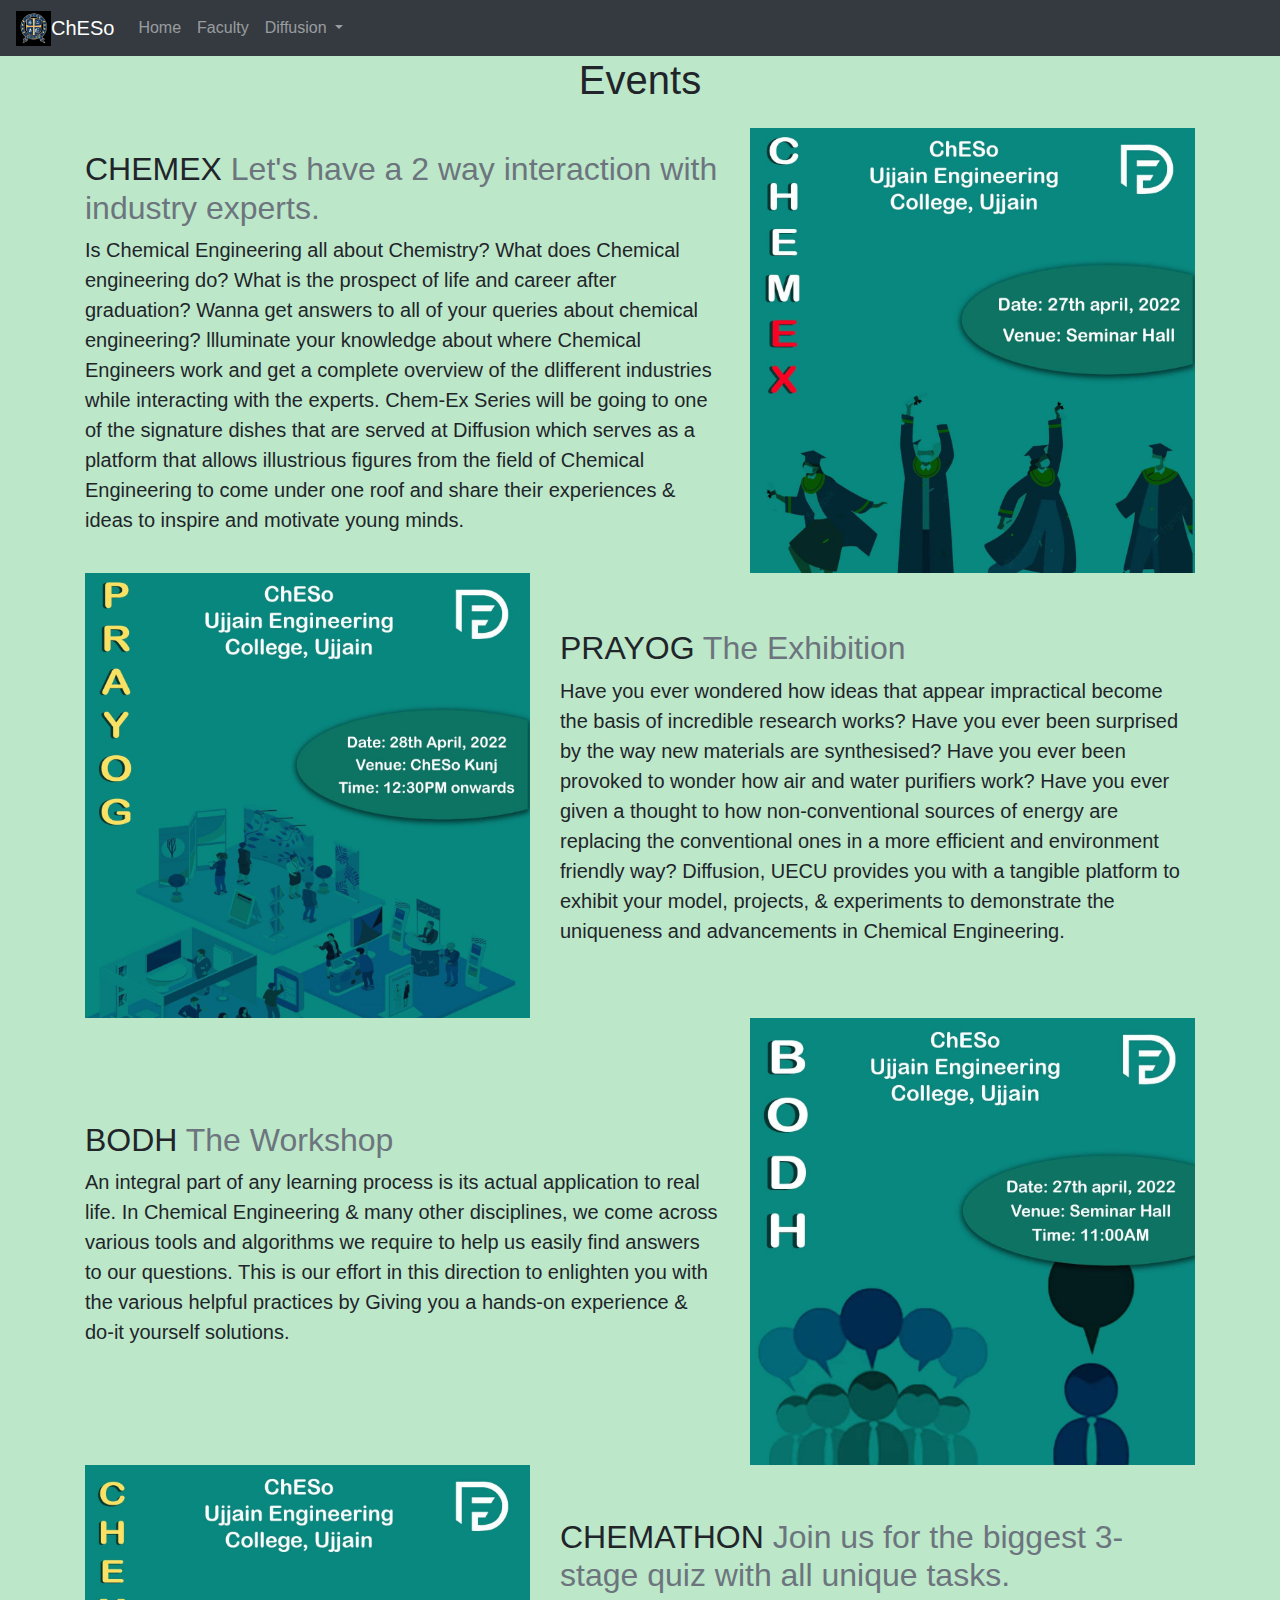
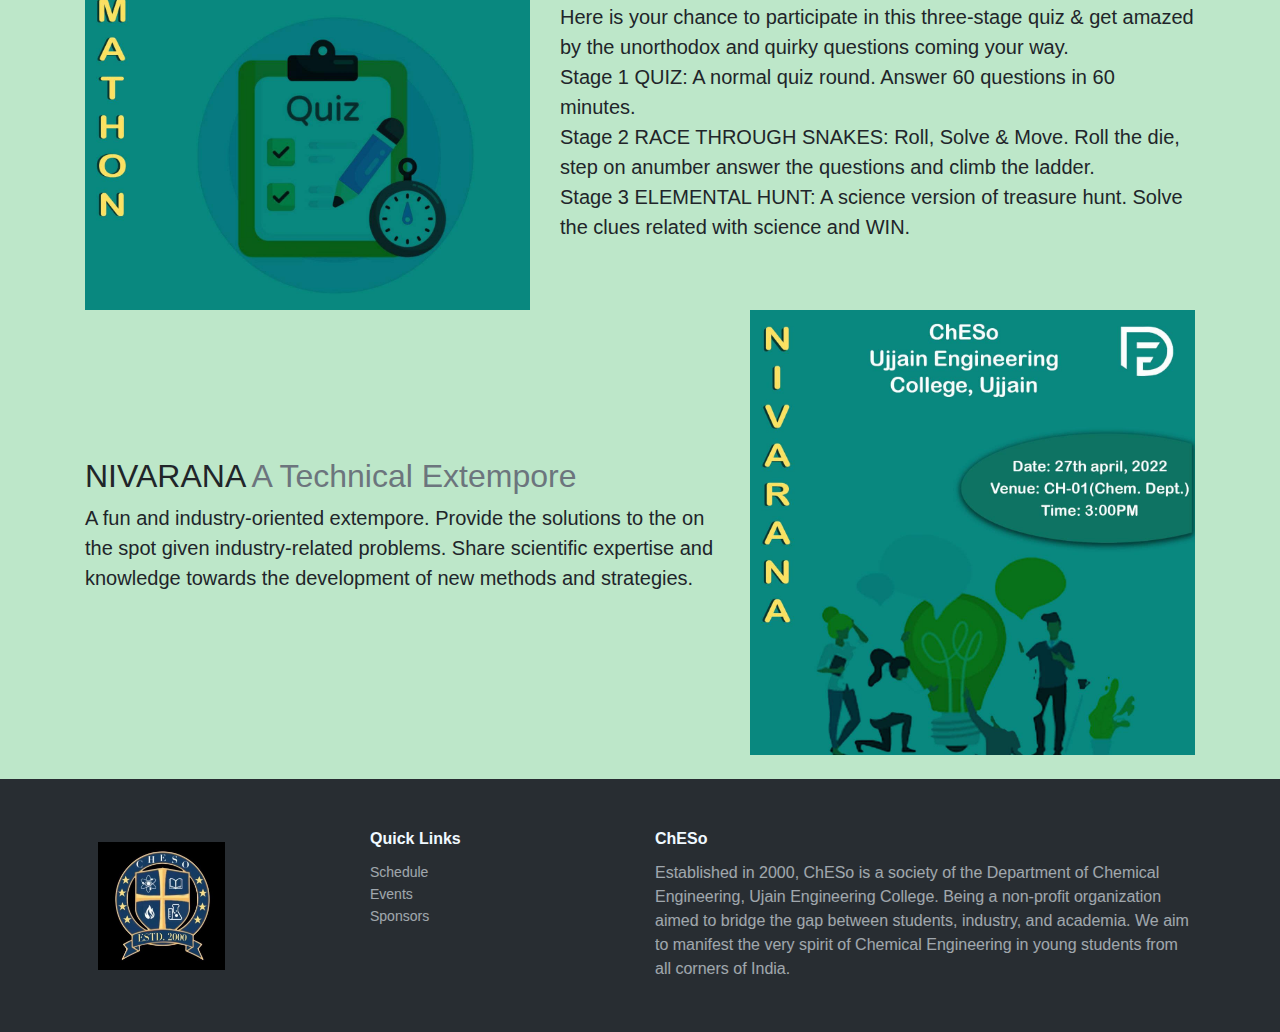
<file: events.html>
<!doctype html>
<html lang="en">

<head>
    <!-- Required meta tags -->
    <meta charset="utf-8">
    <meta name="viewport" content="width=device-width, initial-scale=1, shrink-to-fit=no">
    <meta name="description" content="Welcome to ChESo. Society of Chemical Engineering.">
    <!-- Bootstrap CSS -->
    <link rel="stylesheet" href="https://stackpath.bootstrapcdn.com/bootstrap/4.4.1/css/bootstrap.min.css" integrity="sha384-Vkoo8x4CGsO3+Hhxv8T/Q5PaXtkKtu6ug5TOeNV6gBiFeWPGFN9MuhOf23Q9Ifjh" crossorigin="anonymous">
    <link rel="stylesheet" href="/style.css">
    <title>Society of Chemical Engineering - UECU</title>
    <link id="favicon" rel="shortcut icon" href="img/chesologoo.jpg" type="image/x-png" />

</head>

<body>
    <nav class="navbar sticky-top navbar-expand-lg navbar-dark bg-dark">
        <img src="img/chesologoo.jpg" alt="" width="35" height="35" class="d-inline-block align-text-top">
        <a class="navbar-brand" href="#">ChESo</a>
        <button class="navbar-toggler" type="button" data-toggle="collapse" data-target="#navbarSupportedContent" aria-controls="navbarSupportedContent" aria-expanded="false" aria-label="Toggle navigation">
      <span class="navbar-toggler-icon"></span>
    </button>

        <div class="collapse navbar-collapse" id="navbarSupportedContent">
            <ul class="navbar-nav mr-auto">
                <li class="nav-item ">
                    <a class="nav-link" href="/">Home <span class="sr-only">(current)</span></a>
                </li>

                <li class="nav-item">
                    <a class="nav-link" href="/faculty.html">Faculty</a>
                </li>
                <li class="nav-item dropdown">
                    <a class="nav-link dropdown-toggle" href="#" id="navbarDropdown" role="button" data-toggle="dropdown" aria-haspopup="true" aria-expanded="false">
            Diffusion
          </a>
                    <div class="dropdown-menu" aria-labelledby="navbarDropdown">
                        <a class="dropdown-item active" href="/events.html">Events</a>
                        <a class="dropdown-item" href="/schedule.html">Schedule</a>
                        <div class="dropdown-divider"></div>
                        <a class="dropdown-item" href="/sponsers.html">Sponsers</a>
                        <!-- <a class="dropdown-item" href="/team.html">Team</a> -->
                    </div>
                </li>

            </ul>
        </div>
    </nav>

    <h1 class="text-center">Events</h1>


    <div class="container my-4">
        <div class="row featurette d-flex justify-content-center align-items-center">
            <div class="col-md-7">
                <h2 class="featurette-heading">CHEMEX
                    <span class="text-muted">Let's have a 2 way 
                        interaction with industry 
                        experts.</span>
                </h2>
                <p class="lead">Is Chemical Engineering all about Chemistry? What does Chemical engineering do? What is the prospect of life and career after graduation? Wanna get answers to all of your queries about chemical engineering? llluminate your knowledge about
                    where Chemical Engineers work and get a complete overview of the dlifferent industries while interacting with the experts. Chem-Ex Series will be going to one of the signature dishes that are served at Diffusion which serves as a platform
                    that allows illustrious figures from the field of Chemical Engineering to come under one roof and share their experiences & ideas to inspire and motivate young minds.
                </p>
            </div>
            <div class="col-md-5">
                <img class="img-fluid" src="img/chemex.jpg" alt="">

            </div>
        </div>
        <div class="row featurette d-flex justify-content-center align-items-center">
            <div class="col-md-7 order-md-2">
                <h2 class="featurette-heading">PRAYOG <span class="text-muted">The Exhibition</span></h2>
                <p class="lead">Have you ever wondered how ideas that appear impractical become the basis of incredible research works? Have you ever been surprised by the way new materials are synthesised? Have you ever been provoked to wonder how air and water purifiers
                    work? Have you ever given a thought to how non-conventional sources of energy are replacing the conventional ones in a more efficient and environment friendly way? Diffusion, UECU provides you with a tangible platform to exhibit your
                    model, projects, & experiments to demonstrate the uniqueness and advancements in Chemical Engineering.
                </p>
            </div>
            <div class="col-md-5 order-md-1">
                <img class="img-fluid" src="img/prayog.jpg" alt="">

            </div>
        </div>
        <div class="row featurette d-flex justify-content-center align-items-center">
            <div class="col-md-7">
                <h2 class="featurette-heading">BODH <span class="text-muted">The Workshop </span></h2>
                <p class="lead">An integral part of any learning process is its actual application to real life. In Chemical Engineering & many other disciplines, we come across various tools and algorithms we require to help us easily find answers to our questions.
                    This is our effort in this direction to enlighten you with the various helpful practices by Giving you a hands-on experience & do-it yourself solutions.
                </p>
            </div>
            <div class="col-md-5">
                <img class="img-fluid" src="/img/bodh.jpg" alt="">

            </div>
        </div>

        <div class="row featurette d-flex justify-content-center align-items-center">
            <div class="col-md-7 order-md-2">
                <h2 class="featurette-heading">CHEMATHON <span class="text-muted">Join us for the biggest 3- 
                    stage quiz with all unique tasks.</span></h2>
                <p class="lead">Here is your chance to participate in this three-stage quiz & get amazed by the unorthodox and quirky questions coming your way.
                    <br> Stage 1 QUIZ: A normal quiz round. Answer 60 questions in 60 minutes.
                    <br> Stage 2 RACE THROUGH SNAKES: Roll, Solve & Move. Roll the die, step on anumber answer the questions and climb the ladder.
                    <br> Stage 3 ELEMENTAL HUNT: A science version of treasure hunt. Solve the clues related with science and WIN.
                </p>
            </div>
            <div class="col-md-5 order-md-1">
                <img class="img-fluid" src="/img/chemathon.jpg" alt="">

            </div>
        </div>

        <div class="row featurette d-flex justify-content-center align-items-center">
            <div class="col-md-7">
                <h2 class="featurette-heading">NIVARANA <span class="text-muted">A Technical Extempore </span>
                </h2>
                <p class="lead">A fun and industry-oriented extempore. Provide the solutions to the on the spot given industry-related problems. Share scientific expertise and knowledge towards the development of new methods and strategies.
                </p>
            </div>
            <div class="col-md-5">
                <img class="img-fluid" src="/img/nivarana.jpg" alt="">

            </div>
        </div>
    </div>

    <div class="footer-dark">
        <footer>
            <div class="container">
                <div class="row">
                    <div class="col-sm-6 col-md-3 item">
                        <img id="ll" src="img/chesologoo.jpg" />
                    </div>
                    <div class="col-sm-6 col-md-3 item">
                        <h3>Quick Links</h3>
                        <ul>
                            <li><a href="schedule.html">Schedule</a></li>
                            <li><a href="events.html">Events</a></li>
                            <li><a href="sponsers.html">Sponsors</a></li>
                            <!-- <li><a href="team.html">Team</a></li> -->
                        </ul>
                    </div>
                    <div class="col-md-6 item text">
                        <h3>ChESo</h3>

                        <p>Established in 2000, ChESo is a society of the Department of Chemical Engineering, Ujain Engineering College. Being a non-profit organization aimed to bridge the gap between students, industry, and academia. We aim to manifest
                            the very spirit of Chemical Engineering in young students from all corners of India.</p>
                    </div>

                </div>
            </div>
        </footer>
    </div>
    <!-- Optional JavaScript -->
    <!-- jQuery first, then Popper.js, then Bootstrap JS -->
    <script src="https://code.jquery.com/jquery-3.4.1.slim.min.js" integrity="sha384-J6qa4849blE2+poT4WnyKhv5vZF5SrPo0iEjwBvKU7imGFAV0wwj1yYfoRSJoZ+n" crossorigin="anonymous"></script>
    <script src="https://cdn.jsdelivr.net/npm/popper.js@1.16.0/dist/umd/popper.min.js" integrity="sha384-Q6E9RHvbIyZFJoft+2mJbHaEWldlvI9IOYy5n3zV9zzTtmI3UksdQRVvoxMfooAo" crossorigin="anonymous"></script>
    <script src="https://stackpath.bootstrapcdn.com/bootstrap/4.4.1/js/bootstrap.min.js" integrity="sha384-wfSDF2E50Y2D1uUdj0O3uMBJnjuUD4Ih7YwaYd1iqfktj0Uod8GCExl3Og8ifwB6" crossorigin="anonymous"></script>
</body>

</html>
</file>
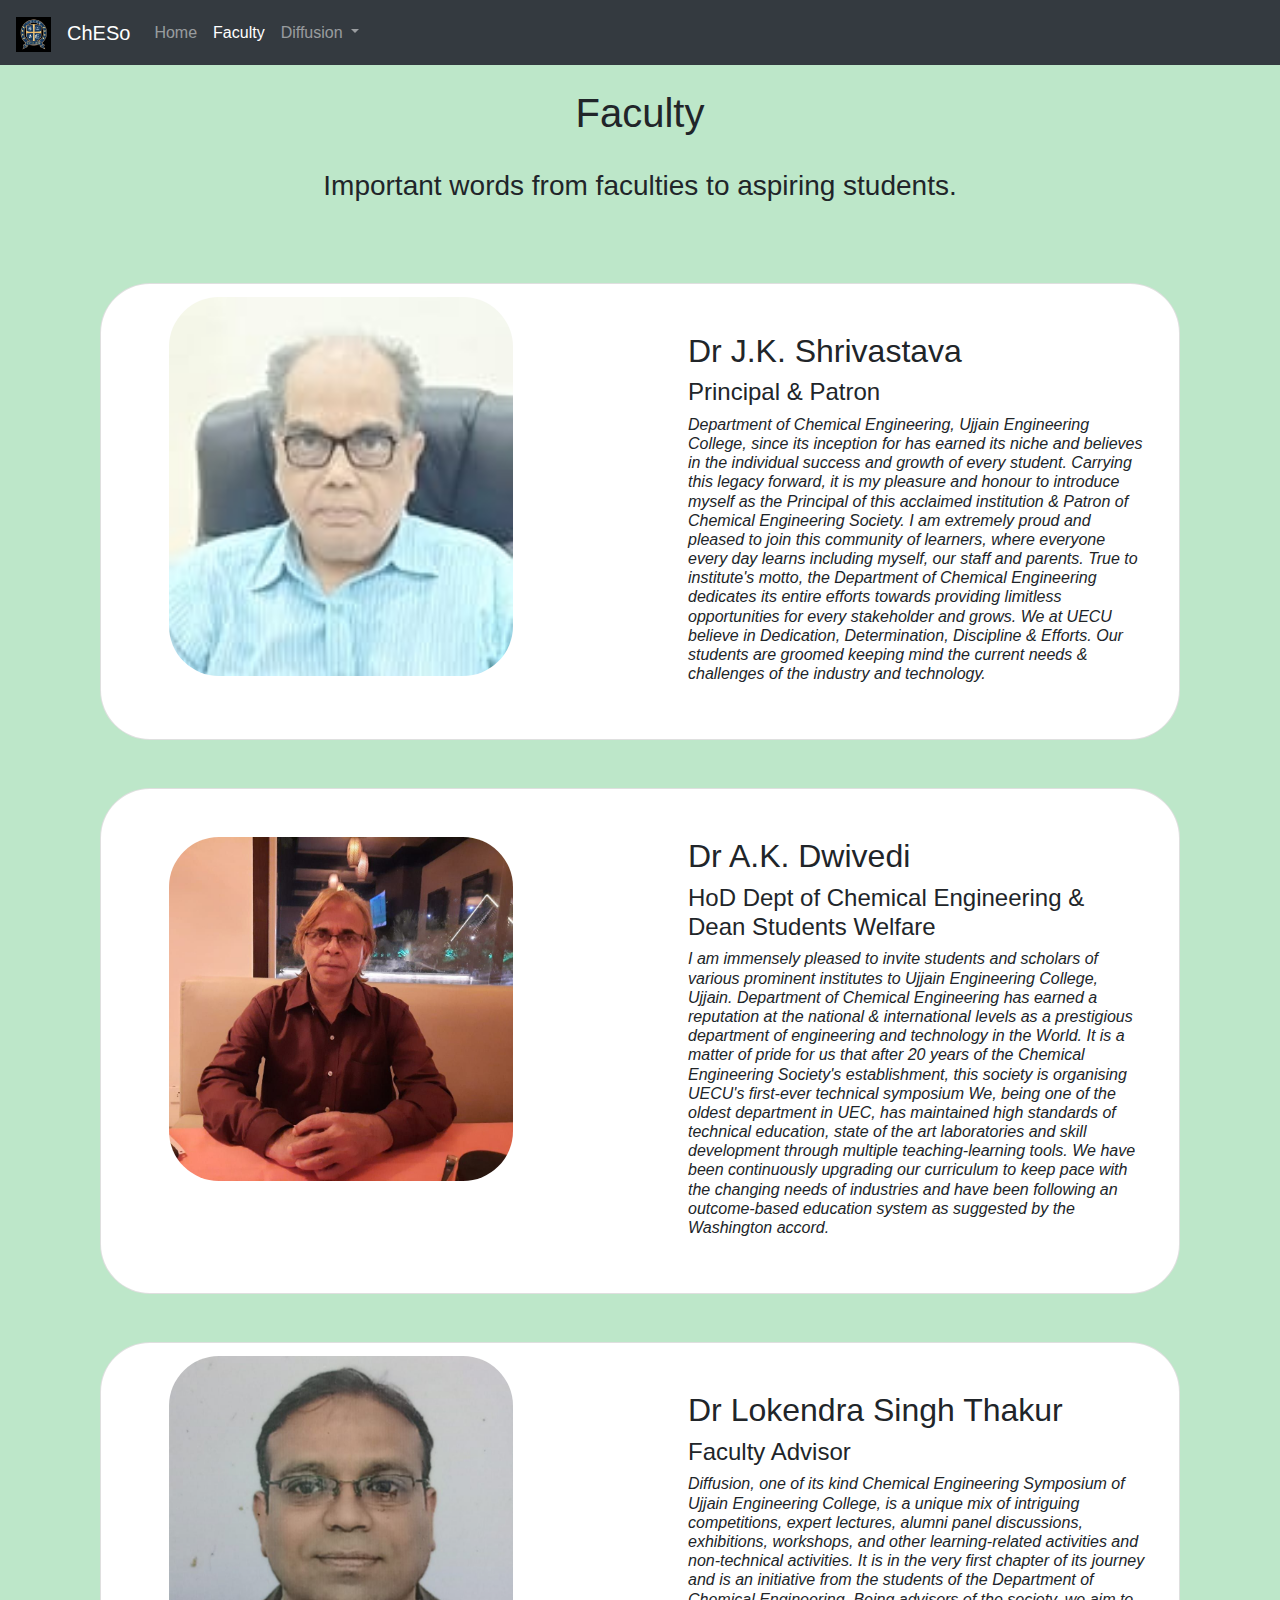
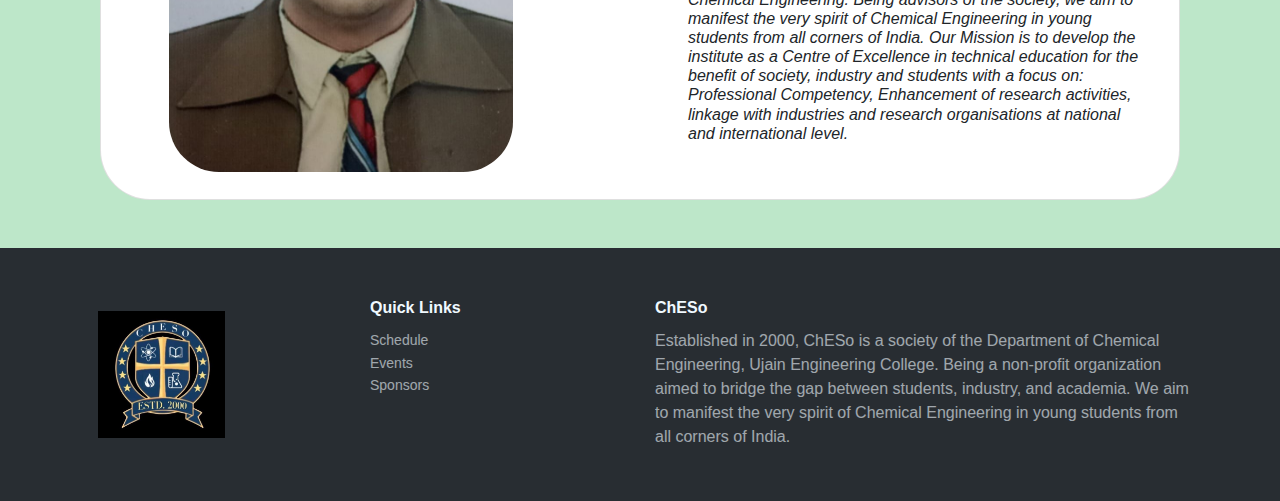
<file: faculty.html>
<!doctype html>
<html lang="en">

<head>
    <!-- Required meta tags -->
    <meta charset="utf-8">
    <meta name="viewport" content="width=device-width, initial-scale=1, shrink-to-fit=no">
    <meta name="description" content="Welcome to ChESo. Society of Chemical Engineering.">

    <!-- Bootstrap CSS -->
    <link rel="stylesheet" href="https://stackpath.bootstrapcdn.com/bootstrap/4.4.1/css/bootstrap.min.css" integrity="sha384-Vkoo8x4CGsO3+Hhxv8T/Q5PaXtkKtu6ug5TOeNV6gBiFeWPGFN9MuhOf23Q9Ifjh" crossorigin="anonymous">
    <link rel="stylesheet" href="/style.css">
    <title>Society of Chemical Engineering - UECU</title>
    <link id="favicon" rel="shortcut icon" href="img/chesologoo.jpg" type="image/x-png" />

</head>

<body>
    <nav class="navbar sticky-top navbar-expand-lg navbar-dark bg-dark">
        <a class="navbar-brand" href="/"> <img src="img/chesologoo.jpg" alt="" width="35" height="35" class="d-inline-block align-text-top"></a>
        <a class="navbar-brand" href="/">ChESo</a>
        <button class="navbar-toggler" type="button" data-toggle="collapse" data-target="#navbarSupportedContent" aria-controls="navbarSupportedContent" aria-expanded="false" aria-label="Toggle navigation">
      <span class="navbar-toggler-icon"></span>
    </button>

        <div class="collapse navbar-collapse" id="navbarSupportedContent">
            <ul class="navbar-nav mr-auto">
                <li class="nav-item ">
                    <a class="nav-link" href="/">Home <span class="sr-only">(current)</span></a>
                </li>

                <li class="nav-item">
                    <a class="nav-link active" href="/faculty.html">Faculty</a>
                </li>
                <li class="nav-item dropdown">
                    <a class="nav-link dropdown-toggle" href="#" id="navbarDropdown" role="button" data-toggle="dropdown" aria-haspopup="true" aria-expanded="false">
            Diffusion
          </a>
                    <div class="dropdown-menu" aria-labelledby="navbarDropdown">
                        <a class="dropdown-item" href="/events.html">Events</a>
                        <a class="dropdown-item" href="/schedule.html">Schedule</a>
                        <div class="dropdown-divider"></div>
                        <a class="dropdown-item" href="/sponsers.html">Sponsers</a>
                        <!-- <a class="dropdown-item" href="/team.html">Team</a> -->
                    </div>
                </li>

            </ul>
        </div>
    </nav>

    <br>
    <h1 class="text-center"> Faculty</h1>
    <br>
    <h3 class="text-center">Important words from faculties to aspiring students.
    </h3>
    <br>

    <div class="container">
        <section class="s2 words">
            <div class="container-sm edSection">
                <div class="conatiner text-center mb-5">
                    <!-- <h1 class="head" data-aos="fade-up" data-aos-delay="300">
                        Golden Words
                    </h1> -->
                </div>
                <!-- CARDS -->

                <div class="card mb-5" data-aos="fade-right" data-aos-delay="500" style="border-radius: 50px;">
                    <div class="row">
                        <div class="col-xl-6 col-md-6 col-sm-12 p-5" style="height: 200px">
                            <img src="img/jksir.jpg" alt="education.png" style="border-radius:50px ;
                    width: 75%;
                    margin-left: 35px;
                    margin-top: -35px;" />
                        </div>
                        <div class="col-xl-6 col-md-6 col-sm-12 p-5">
                            <h2>Dr J.K. Shrivastava</h2>
                            <h4>Principal & Patron</h4>
                            <div class="qual">
                                <h6><em>Department of Chemical Engineering, Ujjain Engineering College, since its inception for has earned its niche and believes in the individual success and growth of every student. Carrying this legacy forward, it is my pleasure and honour to introduce myself as the Principal of this acclaimed institution & Patron of Chemical Engineering Society. I am extremely proud and pleased to join this community of learners, where everyone every day learns including myself, our staff and parents. True to institute's motto, the Department of Chemical Engineering dedicates its entire efforts towards providing limitless opportunities for every stakeholder and grows. We at UECU believe in Dedication, Determination, Discipline & Efforts. Our students are groomed keeping mind the current needs & challenges of the industry and technology.</em></h6>
                                <!-- <h6><em>B.Tech Electronics and Communication</em></h6>
                            <h6><em>2020-present</em></h6> -->
                            </div>
                        </div>
                    </div>
                </div>
                <div class="card mb-5" data-aos="fade-right" data-aos-delay="500" style="border-radius: 50px;">
                    <div class="row">
                        <div class="col-xl-6 col-md-6 col-sm-12 p-5" style="height: 200px">
                            <img src="img/hod1.jpg" alt="education.png" style="border-radius:50px ;
                    width: 75%;
                    margin-left: 35px;
 " />
                        </div>
                        <div class="col-xl-6 col-md-6 col-sm-12 p-5">
                            <h2>Dr A.K. Dwivedi</h2>
                            <h4>HoD Dept of Chemical Engineering & Dean Students Welfare</h4>
                            <div class="qual">
                                <h6><em>I am immensely pleased to invite students and scholars of various prominent institutes to Ujjain Engineering College, Ujjain. Department of Chemical Engineering has earned a reputation at the national & international levels as a prestigious department of engineering and technology in the World. It is a matter of pride for us that after 20 years of the Chemical Engineering Society's establishment, this society is organising UECU's first-ever technical symposium We, being one of the oldest department in UEC, has maintained high standards of technical education, state of the art laboratories and skill development through multiple teaching-learning tools. We have been continuously upgrading our curriculum to keep pace with the changing needs of industries and have been following an outcome-based education system as suggested by the Washington accord.</em></h6>
                                <!-- <h6><em>B.Tech Electronics and Communication</em></h6>
                            <h6><em>2020-present</em></h6> -->
                            </div>
                        </div>
                    </div>
                </div>


                <div class="card mb-5" data-aos="fade-right" data-aos-delay="500" style="border-radius: 50px;">
                    <div class="row">
                        <div class="col-xl-6 col-md-6 col-sm-12 p-5" style="height: 200px">
                            <img src="img/sir.jpg" alt="education.png" style="border-radius:50px ;
                  width: 75%;
                  margin-left: 35px;
                  margin-top: -35px;" />
                        </div>
                        <div class="col-xl-6 col-md-6 col-sm-12 p-5">
                            <h2>Dr Lokendra Singh Thakur
                            </h2>
                            <h4>Faculty Advisor</h4>
                            <div class="qual">
                                <h6><em>Diffusion, one of its kind Chemical Engineering Symposium of Ujjain Engineering College, is a unique mix of intriguing competitions, expert lectures, alumni panel discussions, exhibitions, workshops, and other learning-related activities and non-technical activities. It is in the very first chapter of its journey and is an initiative from the students of the Department of Chemical Engineering. Being advisors of the society, we aim to manifest the very spirit of Chemical Engineering in young students from all corners of India. Our Mission is to develop the institute as a Centre of Excellence in technical education for the benefit of society, industry and students with a focus on: Professional Competency, Enhancement of research activities, linkage with industries and research organisations at national and international level.</em></h6>
                                <!-- <h6><em>B.Tech Electronics and Communication</em></h6>
                          <h6><em>2020-present</em></h6> -->
                            </div>
                        </div>
                    </div>
                </div>


            </div>
        </section>










    </div>
    <!-- <div class="row mb-2">

  <div class="card" style="width: 18rem;">
    <img src="..." class="card-img-top" alt="...">
    <div class="card-body">
      <p class="card-text">Some quick example text to build on the card title and make up the bulk of the card's content.</p>
    </div>
  </div>
  <div class="card" style="width: 18rem;">
    <img src="..." class="card-img-top" alt="...">
    <div class="card-body">
      <p class="card-text">Some quick example text to build on the card title and make up the bulk of the card's content.</p>
    </div>
  </div>

</div> -->
    <div class="footer-dark">
        <footer>
            <div class="container">
                <div class="row">
                    <div class="col-sm-6 col-md-3 item">
                        <img id="ll" src="img/chesologoo.jpg" />
                    </div>
                    <div class="col-sm-6 col-md-3 item">
                        <h3>Quick Links</h3>
                        <ul>
                            <li><a href="schedule.html">Schedule</a></li>
                            <li><a href="events.html">Events</a></li>
                            <li><a href="sponsers.html">Sponsors</a></li>
                            <!-- <li><a href="team.html">Team</a></li> -->
                        </ul>
                    </div>
                    <div class="col-md-6 item text">
                        <h3>ChESo</h3>

                        <p>Established in 2000, ChESo is a society of the Department of Chemical Engineering, Ujain Engineering College. Being a non-profit organization aimed to bridge the gap between students, industry, and academia. We aim to manifest
                            the very spirit of Chemical Engineering in young students from all corners of India.</p>
                    </div>

                </div>
            </div>
        </footer>
    </div>


    <script src="https://code.jquery.com/jquery-3.4.1.slim.min.js" integrity="sha384-J6qa4849blE2+poT4WnyKhv5vZF5SrPo0iEjwBvKU7imGFAV0wwj1yYfoRSJoZ+n" crossorigin="anonymous"></script>
    <script src="https://cdn.jsdelivr.net/npm/popper.js@1.16.0/dist/umd/popper.min.js" integrity="sha384-Q6E9RHvbIyZFJoft+2mJbHaEWldlvI9IOYy5n3zV9zzTtmI3UksdQRVvoxMfooAo" crossorigin="anonymous"></script>
    <script src="https://stackpath.bootstrapcdn.com/bootstrap/4.4.1/js/bootstrap.min.js" integrity="sha384-wfSDF2E50Y2D1uUdj0O3uMBJnjuUD4Ih7YwaYd1iqfktj0Uod8GCExl3Og8ifwB6" crossorigin="anonymous"></script>
</body>
</file>
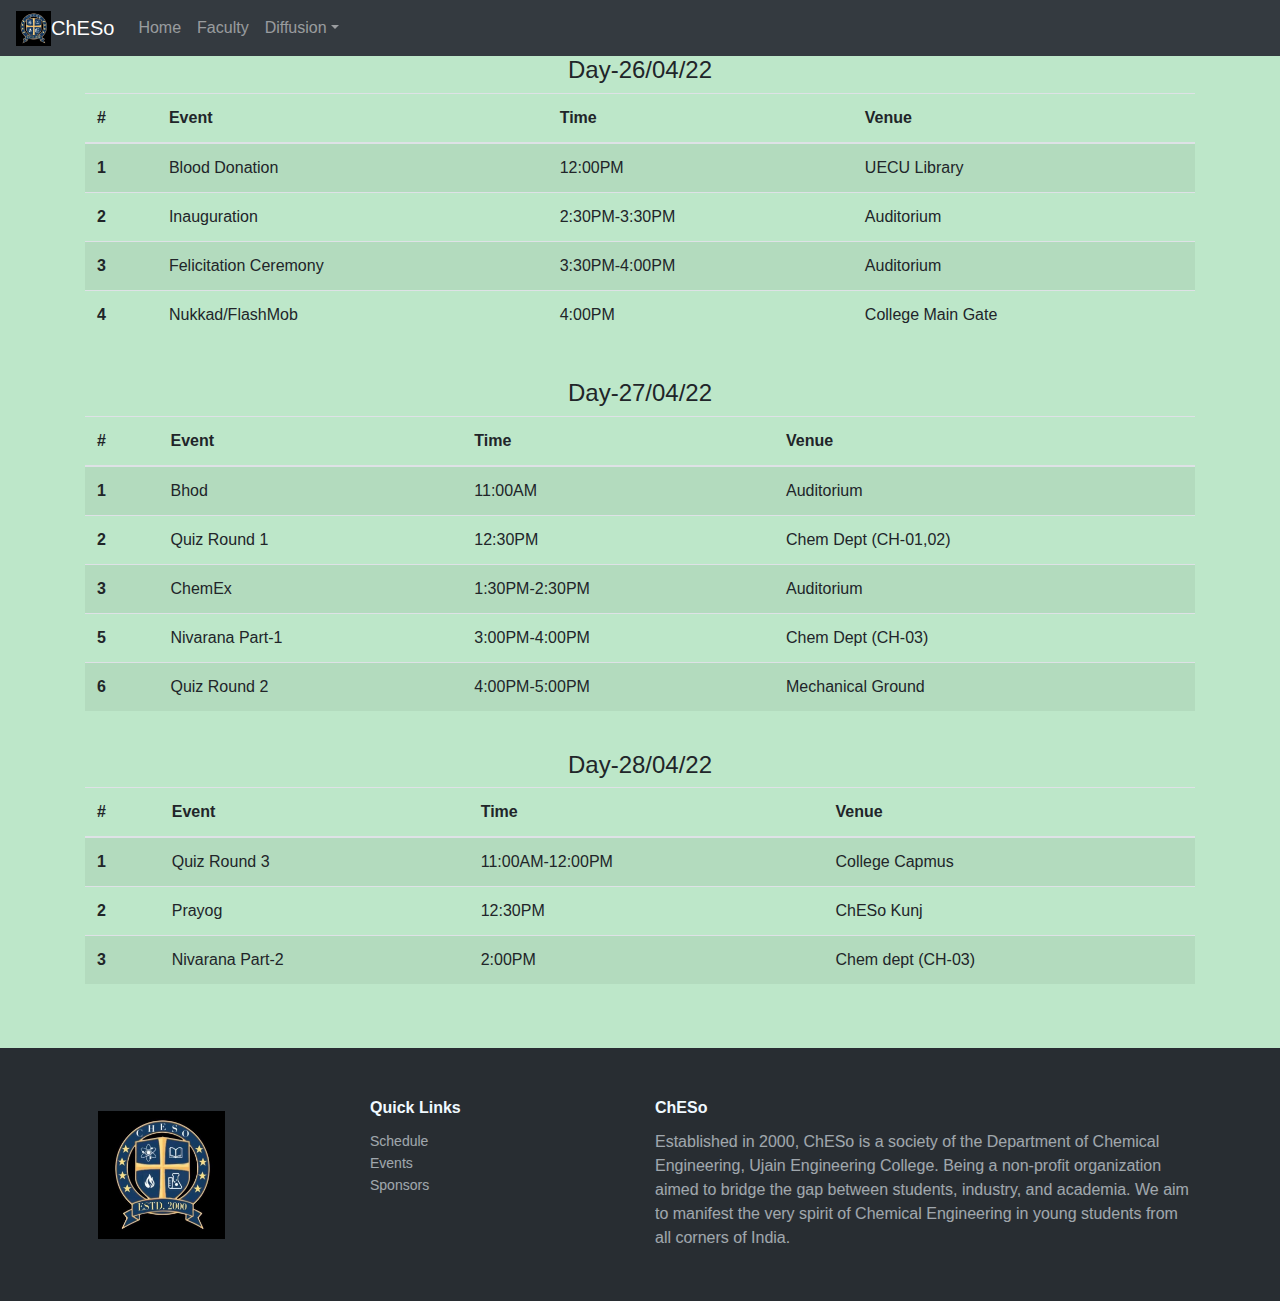
<file: schedule.html>
<!doctype html>
<html lang="en">

<head>
    <!-- Required meta tags -->
    <meta charset="utf-8">
    <meta name="viewport" content="width=device-width, initial-scale=1, shrink-to-fit=no">
    <meta name="description" content="Welcome to ChESo. Society of Chemical Engineering.">
    <!-- Bootstrap CSS -->
    <link rel="stylesheet" href="https://stackpath.bootstrapcdn.com/bootstrap/4.4.1/css/bootstrap.min.css" integrity="sha384-Vkoo8x4CGsO3+Hhxv8T/Q5PaXtkKtu6ug5TOeNV6gBiFeWPGFN9MuhOf23Q9Ifjh" crossorigin="anonymous">
    <link rel="stylesheet" href="/style.css">
    <title>Society of Chemical Engineering - UECU</title>
    <link id="favicon" rel="shortcut icon" href="img/chesologoo.jpg" type="image/x-png" />

</head>

<body>
    <nav class="navbar sticky-top navbar-expand-lg navbar-dark bg-dark">
        <img src="img/chesologoo.jpg" alt="" width="35" height="35" class="d-inline-block align-text-top">
        <a class="navbar-brand" href="#">ChESo</a>
        <button class="navbar-toggler" type="button" data-toggle="collapse" data-target="#navbarSupportedContent" aria-controls="navbarSupportedContent" aria-expanded="false" aria-label="Toggle navigation">
            <span class="navbar-toggler-icon"></span>
        </button>

        <div class="collapse navbar-collapse" id="navbarSupportedContent">
            <ul class="navbar-nav mr-auto">
                <li class="nav-item ">
                    <a class="nav-link" href="/">Home <span class="sr-only">(current)</span></a>
                </li>

                <li class="nav-item">
                    <a class="nav-link" href="/faculty.html">Faculty</a>
                </li>
                <li class="nav-item dropdown">
                    <a class="nav-link dropdown-toggle" href="#" id="navbarDropdown" role="button" data-toggle="dropdown" aria-haspopup="true" aria-expanded="false">Diffusion</a>
                    <div class="dropdown-menu" aria-labelledby="navbarDropdown">
                        <a class="dropdown-item" href="/events.html">Events</a>
                        <a class="dropdown-item active" href="/schedule.html">Schedule</a>
                        <div class="dropdown-divider"></div>
                        <a class="dropdown-item" href="/sponsers.html">Sponsers</a>
                        <!-- <a class="dropdown-item" href="/team.html">Team</a> -->
                    </div>
                </li>

            </ul>
        </div>
    </nav>

    <div class="container">
        <h4 class="text-center">Day-26/04/22</h4>
        <table class="table table-striped table-hover">
            <thead>
                <tr>
                    <th scope="col">#</th>
                    <th scope="col">Event</th>
                    <th scope="col">Time</th>
                    <th scope="col">Venue</th>
                </tr>
            </thead>
            <tbody>
                <tr>
                    <th scope="row">1</th>
                    <td>Blood Donation</td>
                    <td>12:00PM</td>
                    <td>UECU Library</td>
                </tr>
                <tr>
                    <th scope="row">2</th>
                    <td>Inauguration</td>
                    <td>2:30PM-3:30PM</td>
                    <td>Auditorium</td>
                </tr>
                <tr>
                    <th scope="row">3</th>
                    <td>Felicitation Ceremony</td>
                    <td>3:30PM-4:00PM</td>
                    <td>Auditorium</td>
                </tr>
                <tr>
                    <th scope="row">4</th>
                    <td>Nukkad/FlashMob</td>
                    <td>4:00PM</td>
                    <td>College Main Gate</td>
                </tr>

            </tbody>
        </table>
    </div>

    <br>

    <div class="container">
        <h4 class="text-center">Day-27/04/22</h4>
        <table class="table table-striped table-hover">
            <thead>
                <tr>
                    <th scope="col">#</th>
                    <th scope="col">Event</th>
                    <th scope="col">Time</th>
                    <th scope="col">Venue</th>
                </tr>
            </thead>
            <tbody>
                <tr>
                    <th scope="row">1</th>
                    <td>Bhod</td>
                    <td>11:00AM</td>
                    <td>Auditorium</td>
                </tr>
                <tr>
                    <th scope="row">2</th>
                    <td>Quiz Round 1 </td>
                    <td>12:30PM</td>
                    <td>Chem Dept (CH-01,02)</td>
                </tr>
                <tr>
                    <th scope="row">3</th>
                    <td>ChemEx</td>
                    <td>1:30PM-2:30PM</td>
                    <td>Auditorium</td>
                </tr>
                <tr>
                    <th scope="row">5</th>
                    <td>Nivarana Part-1</td>
                    <td>3:00PM-4:00PM</td>
                    <td>Chem Dept (CH-03)</td>
                </tr>
                <tr>
                    <th scope="row">6</th>
                    <td>Quiz Round 2</td>
                    <td>4:00PM-5:00PM</td>
                    <td>Mechanical Ground</td>
                </tr>
            </tbody>
        </table>
    </div>

    <br>

    <div class="container">
        <h4 class="text-center">Day-28/04/22</h4>
        <table class="table table-striped table-hover">
            <thead>
                <tr>
                    <th scope="col">#</th>
                    <th scope="col">Event</th>
                    <th scope="col">Time</th>
                    <th scope="col">Venue</th>
                </tr>
            </thead>
            <tbody>
                <tr>
                    <th scope="row">1</th>
                    <td>Quiz Round 3</td>
                    <td>11:00AM-12:00PM</td>
                    <td>College Capmus</td>
                </tr>
                <tr>
                    <th scope="row">2</th>
                    <td>Prayog</td>
                    <td>12:30PM</td>
                    <td>ChESo Kunj</td>
                </tr>
                <tr>
                    <th scope="row">3</th>
                    <td>Nivarana Part-2</td>
                    <td>2:00PM</td>
                    <td>Chem dept (CH-03)</td>
                </tr>
            </tbody>
        </table>
    </div>

    <br><br>
    <div class="footer-dark">
        <footer>
            <div class="container">
                <div class="row">
                    <div class="col-sm-6 col-md-3 item">
                        <img id="ll" src="img/chesologoo.jpg" />
                    </div>
                    <div class="col-sm-6 col-md-3 item">
                        <h3>Quick Links</h3>
                        <ul>
                            <li><a href="schedule.html">Schedule</a></li>
                            <li><a href="events.html">Events</a></li>
                            <li><a href="sponsers.html">Sponsors</a></li>
                            <!-- <li><a href="team.html">Team</a></li> -->
                        </ul>
                    </div>
                    <div class="col-md-6 item text">
                        <h3>ChESo</h3>

                        <p>Established in 2000, ChESo is a society of the Department of Chemical Engineering, Ujain Engineering College. Being a non-profit organization aimed to bridge the gap between students, industry, and academia. We aim to manifest
                            the very spirit of Chemical Engineering in young students from all corners of India.</p>
                    </div>

                </div>
            </div>
        </footer>
    </div>
    <script src="https://code.jquery.com/jquery-3.4.1.slim.min.js" integrity="sha384-J6qa4849blE2+poT4WnyKhv5vZF5SrPo0iEjwBvKU7imGFAV0wwj1yYfoRSJoZ+n" crossorigin="anonymous"></script>
    <script src="https://cdn.jsdelivr.net/npm/popper.js@1.16.0/dist/umd/popper.min.js" integrity="sha384-Q6E9RHvbIyZFJoft+2mJbHaEWldlvI9IOYy5n3zV9zzTtmI3UksdQRVvoxMfooAo" crossorigin="anonymous"></script>
    <script src="https://stackpath.bootstrapcdn.com/bootstrap/4.4.1/js/bootstrap.min.js" integrity="sha384-wfSDF2E50Y2D1uUdj0O3uMBJnjuUD4Ih7YwaYd1iqfktj0Uod8GCExl3Og8ifwB6" crossorigin="anonymous"></script>
</body>
</file>
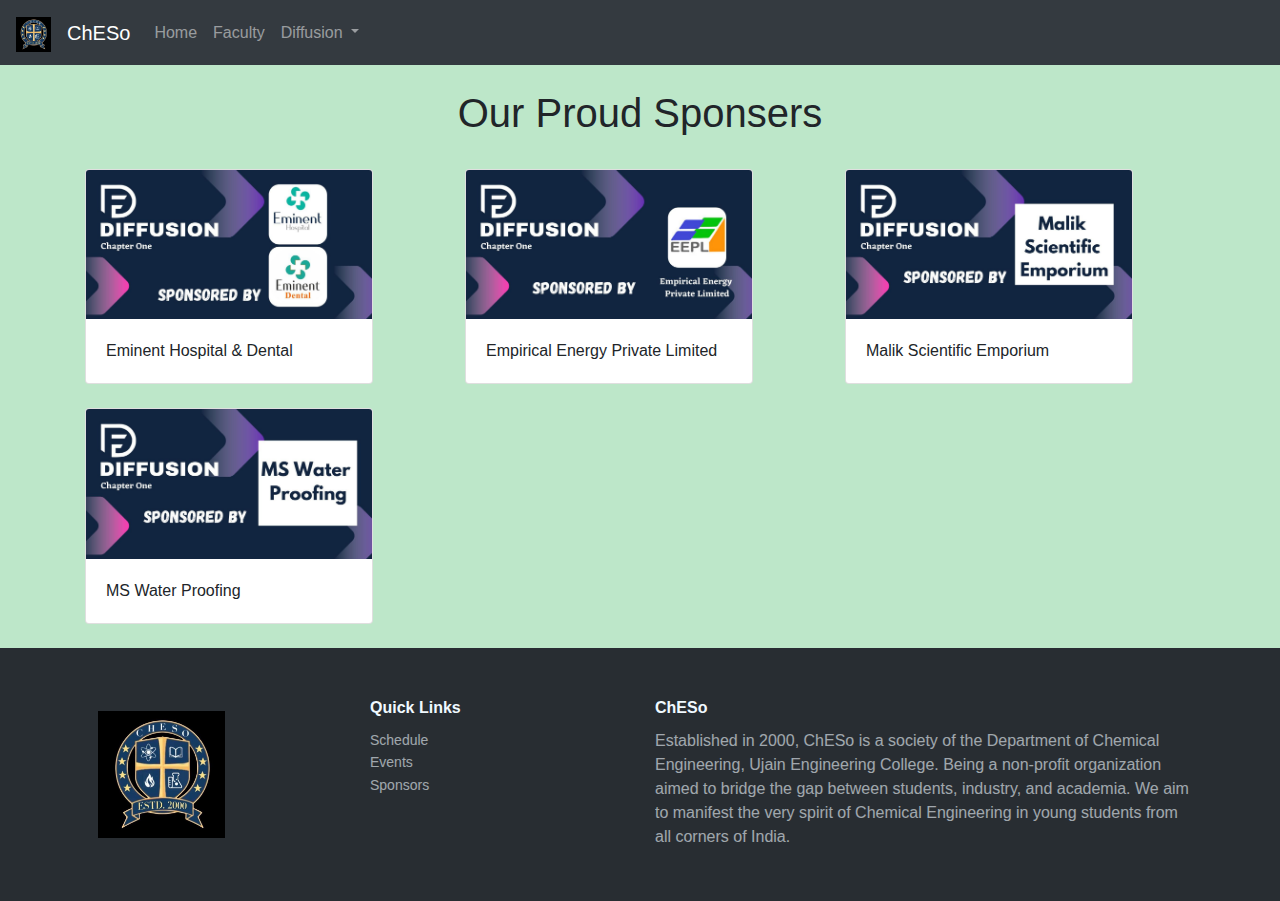
<file: sponsers.html>
<!doctype html>
<html lang="en">

<head>
    <!-- Required meta tags -->
    <meta charset="utf-8">
    <meta name="viewport" content="width=device-width, initial-scale=1, shrink-to-fit=no">
    <meta name="description" content="Welcome to ChESo. Society of Chemical Engineering.">

    <!-- Bootstrap CSS -->
    <link rel="stylesheet" href="https://stackpath.bootstrapcdn.com/bootstrap/4.4.1/css/bootstrap.min.css" integrity="sha384-Vkoo8x4CGsO3+Hhxv8T/Q5PaXtkKtu6ug5TOeNV6gBiFeWPGFN9MuhOf23Q9Ifjh" crossorigin="anonymous">
    <link rel="stylesheet" href="/style.css">
    <title>Society of Chemical Engineering - UECU</title>
    <link id="favicon" rel="shortcut icon" href="img/chesologoo.jpg" type="image/x-png" />

</head>

<body>
    <nav class="navbar sticky-top navbar-expand-lg navbar-dark bg-dark">
        <a class="navbar-brand" href="#"> <img src="img/chesologoo.jpg" alt="" width="35" height="35" class="d-inline-block align-text-top"></a>
        <a class="navbar-brand" href="#">ChESo</a>
        <button class="navbar-toggler" type="button" data-toggle="collapse" data-target="#navbarSupportedContent" aria-controls="navbarSupportedContent" aria-expanded="false" aria-label="Toggle navigation">
      <span class="navbar-toggler-icon"></span>
    </button>

        <div class="collapse navbar-collapse" id="navbarSupportedContent">
            <ul class="navbar-nav mr-auto">
                <li class="nav-item ">
                    <a class="nav-link" href="/">Home <span class="sr-only">(current)</span></a>
                </li>

                <li class="nav-item">
                    <a class="nav-link" href="/faculty.html">Faculty</a>
                </li>
                <li class="nav-item dropdown">
                    <a class="nav-link dropdown-toggle" href="#" id="navbarDropdown" role="button" data-toggle="dropdown" aria-haspopup="true" aria-expanded="false">
            Diffusion
          </a>
                    <div class="dropdown-menu" aria-labelledby="navbarDropdown">
                        <a class="dropdown-item" href="/events.html">Events</a>
                        <a class="dropdown-item" href="/schedule.html">Schedule</a>
                        <div class="dropdown-divider"></div>
                        <a class="dropdown-item active" href="/sponsers.html">Sponsers</a>
                        <!-- <a class="dropdown-item" href="/team.html">Team</a> -->
                    </div>
                </li>

            </ul>
        </div>
    </nav>
    <br>
    <h1 class="text-center">Our Proud Sponsers</h1>
    <br>

    <div class="container">
        <div class="row">

            <div class="col">
                <div class="card" style="width: 18rem;">
                    <img src="/img/spon1-min.jpg" class="card-img-top" alt="...">
                    <div class="card-body">
                        <p class="card-text">Eminent Hospital & Dental</p>
                    </div>
                </div>
            </div>
            <div class="col">
                <div class="card" style="width: 18rem;">
                    <img src="/img/spon2-min.jpg" class="card-img-top" alt="...">
                    <div class="card-body">
                        <p class="card-text">Empirical Energy Private Limited</p>
                    </div>
                </div>

            </div>
            <div class="col">
                <div class="card" style="width: 18rem;">
                    <img src="/img/spon3-min.jpg" class="card-img-top" alt="...">
                    <div class="card-body">
                        <p class="card-text">Malik Scientific Emporium</p>
                    </div>
                </div>
            </div>
        </div>
        <br>
        <div class="row">
            <div class="col">
                <div class="card" style="width: 18rem;">
                    <img src="/img/spon4-min.jpg" class="card-img-top" alt="...">
                    <div class="card-body">
                        <p class="card-text">MS Water Proofing</p>
                    </div>
                </div>
            </div>
        </div>
    </div>
    <br>

    <div class="footer-dark">
        <footer>
            <div class="container">
                <div class="row">
                    <div class="col-sm-6 col-md-3 item">
                        <img id="ll" src="img/chesologoo.jpg" />
                    </div>
                    <div class="col-sm-6 col-md-3 item">
                        <h3>Quick Links</h3>
                        <ul>
                            <li><a href="schedule.html">Schedule</a></li>
                            <li><a href="events.html">Events</a></li>
                            <li><a href="sponsers.html">Sponsors</a></li>
                            <!-- <li><a href="team.html">Team</a></li> -->
                        </ul>
                    </div>
                    <div class="col-md-6 item text">
                        <h3>ChESo</h3>

                        <p>Established in 2000, ChESo is a society of the Department of Chemical Engineering, Ujain Engineering College. Being a non-profit organization aimed to bridge the gap between students, industry, and academia. We aim to manifest
                            the very spirit of Chemical Engineering in young students from all corners of India.</p>
                    </div>

                </div>
            </div>
        </footer>
    </div>
    <script src="https://code.jquery.com/jquery-3.4.1.slim.min.js" integrity="sha384-J6qa4849blE2+poT4WnyKhv5vZF5SrPo0iEjwBvKU7imGFAV0wwj1yYfoRSJoZ+n" crossorigin="anonymous"></script>
    <script src="https://cdn.jsdelivr.net/npm/popper.js@1.16.0/dist/umd/popper.min.js" integrity="sha384-Q6E9RHvbIyZFJoft+2mJbHaEWldlvI9IOYy5n3zV9zzTtmI3UksdQRVvoxMfooAo" crossorigin="anonymous"></script>
    <script src="https://stackpath.bootstrapcdn.com/bootstrap/4.4.1/js/bootstrap.min.js" integrity="sha384-wfSDF2E50Y2D1uUdj0O3uMBJnjuUD4Ih7YwaYd1iqfktj0Uod8GCExl3Og8ifwB6" crossorigin="anonymous"></script>
</body>
</file>
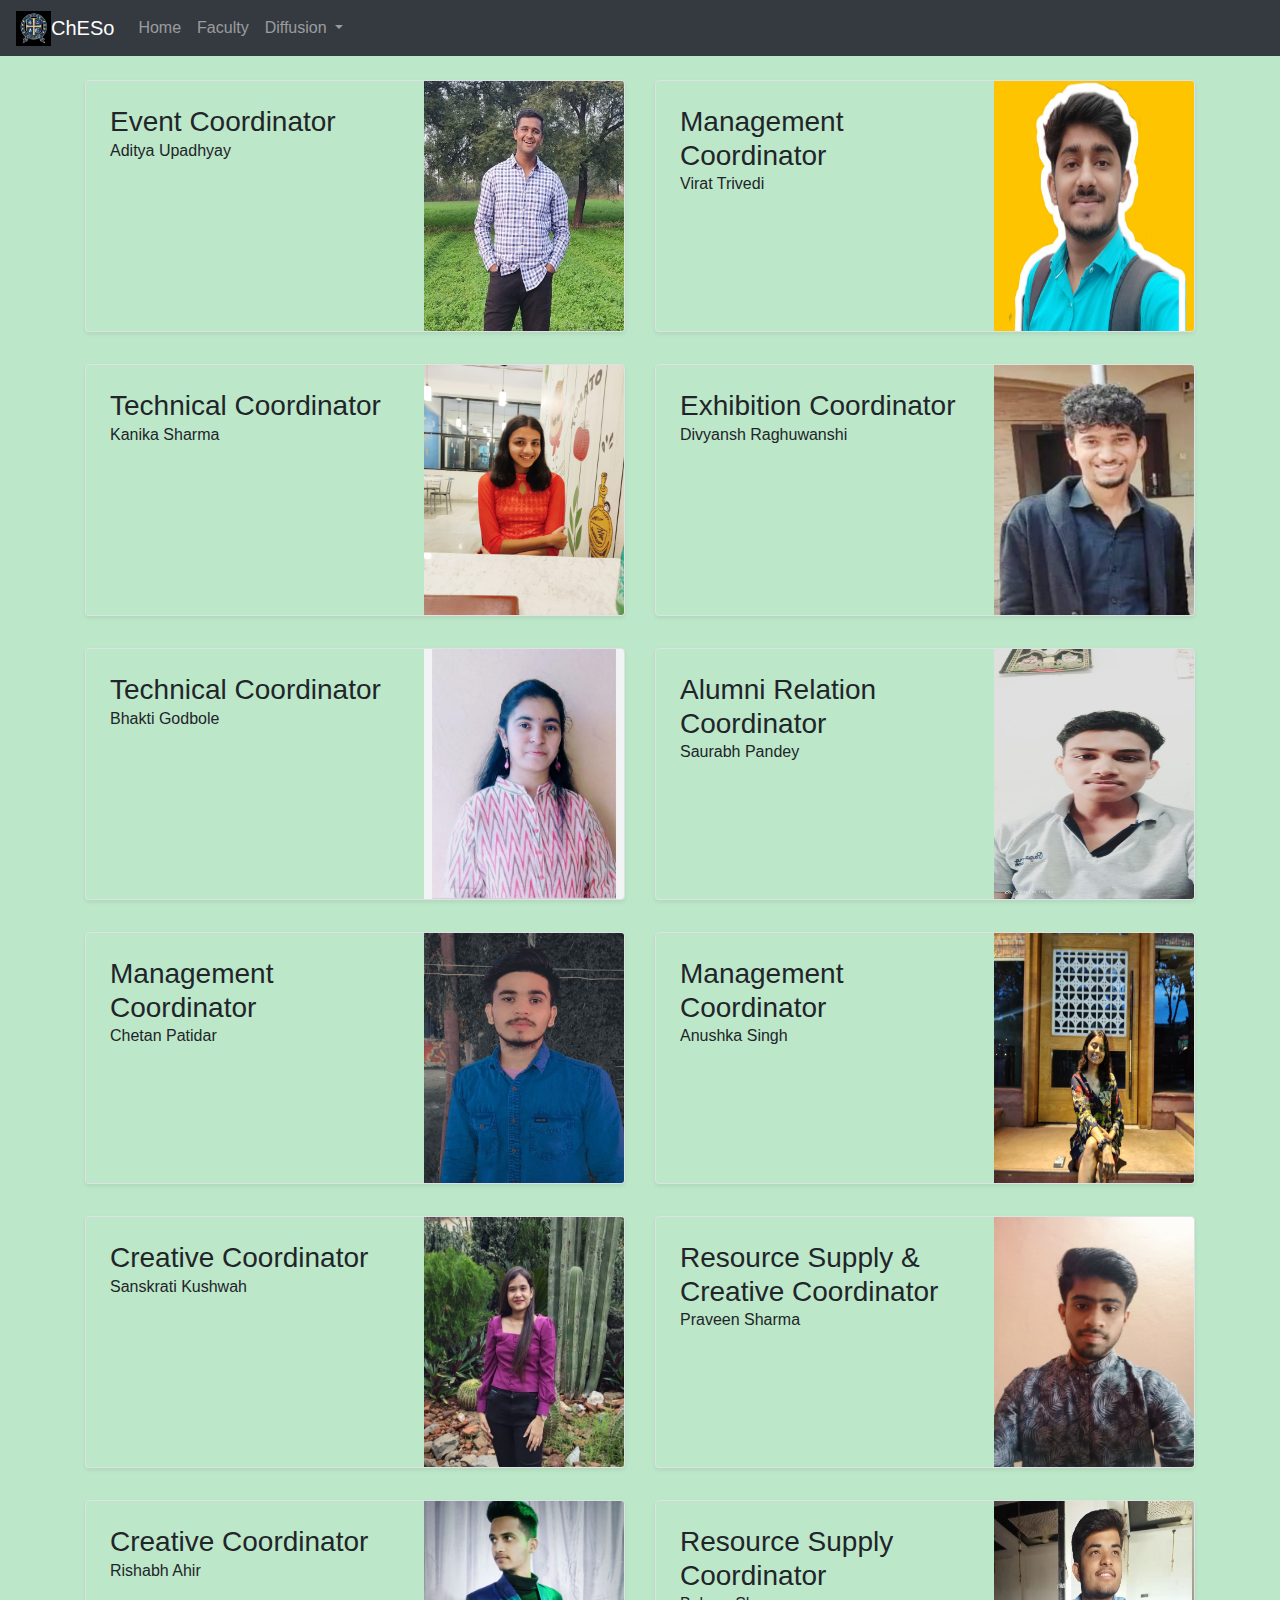
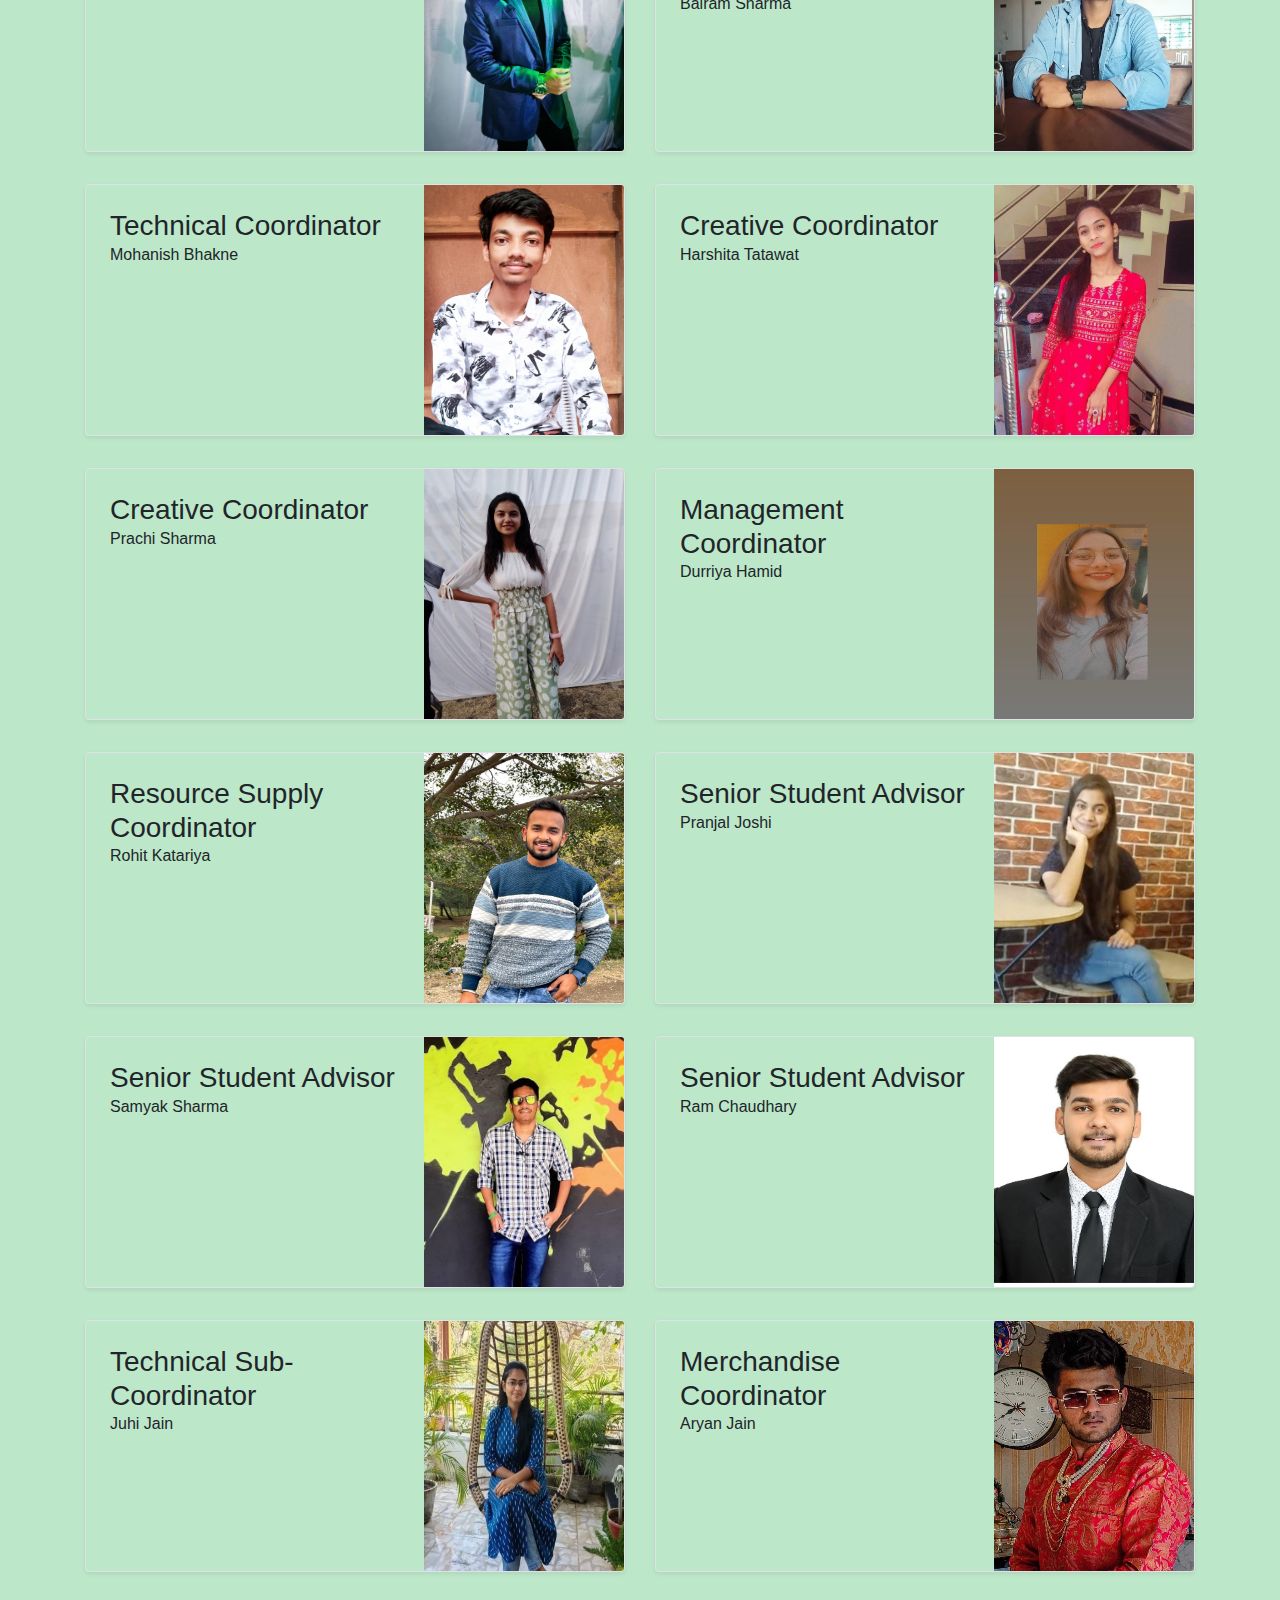
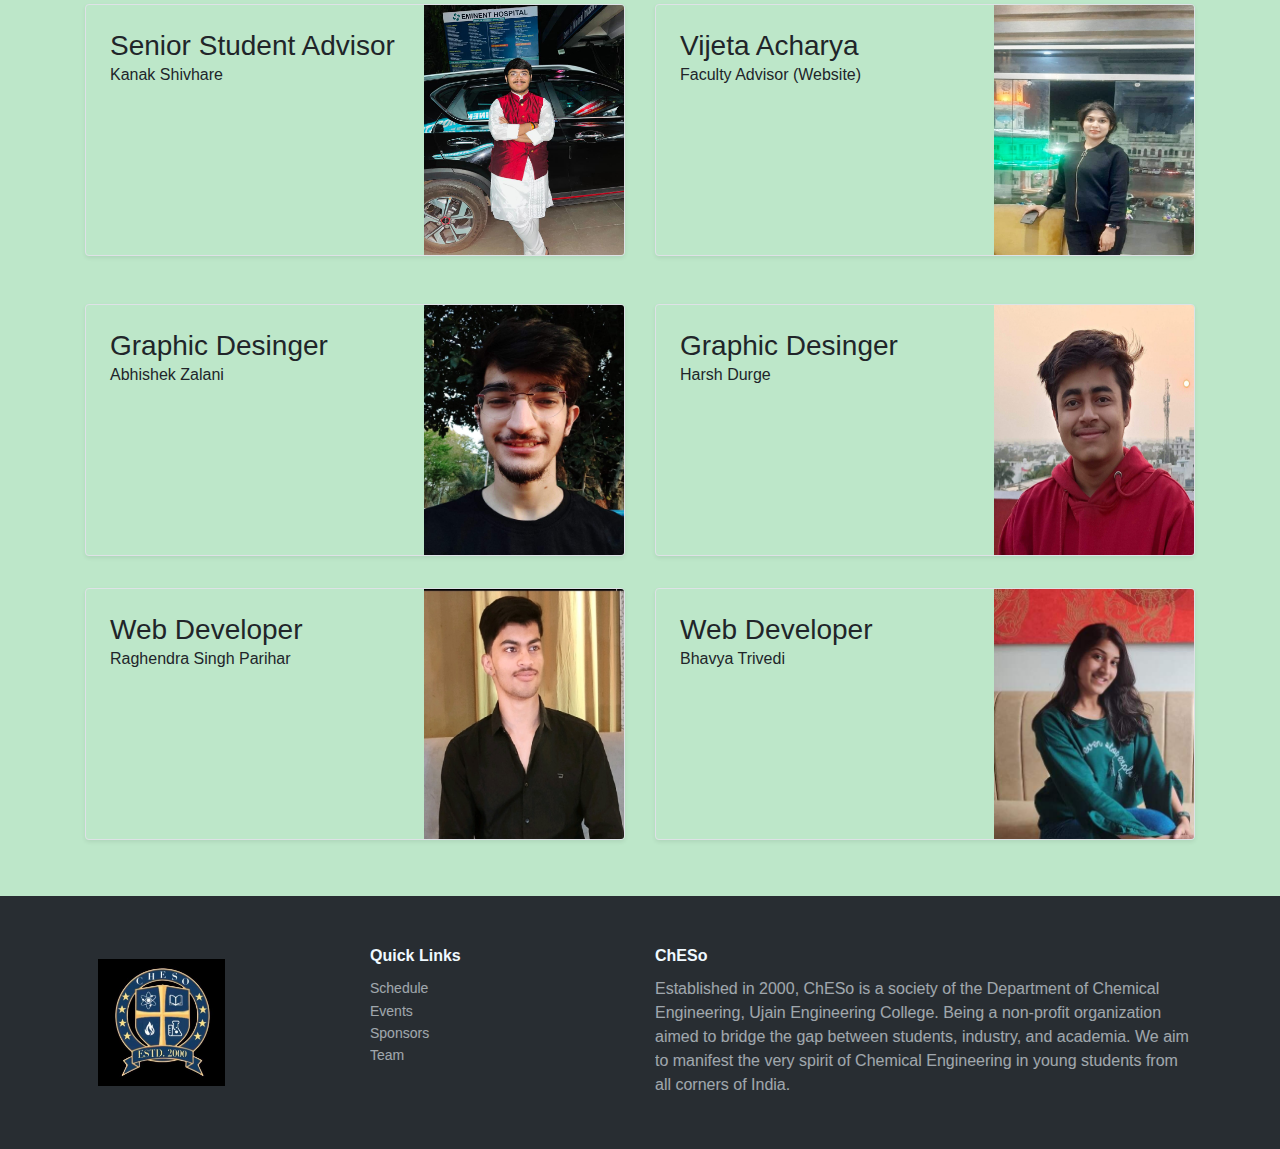
<file: team.html>
<!doctype html>
<html lang="en">

<head>
    <!-- Required meta tags -->
    <meta charset="utf-8">
    <meta name="viewport" content="width=device-width, initial-scale=1, shrink-to-fit=no">
    <meta name="description" content="Welcome to ChESo. Society of Chemical Engineering.">
    <!-- Bootstrap CSS -->
    <link rel="stylesheet" href="https://stackpath.bootstrapcdn.com/bootstrap/4.4.1/css/bootstrap.min.css" integrity="sha384-Vkoo8x4CGsO3+Hhxv8T/Q5PaXtkKtu6ug5TOeNV6gBiFeWPGFN9MuhOf23Q9Ifjh" crossorigin="anonymous">

    <link rel="stylesheet" href="/style.css">
    <title>Society of Chemical Engineering - UECU</title>
    <link id="favicon" rel="shortcut icon" href="img/chesologoo.jpg" type="image/x-png" />

</head>

<body>

    <nav class="navbar sticky-top navbar-expand-lg navbar-dark bg-dark">
        <img src="img/chesologoo.jpg" alt="" width="35" height="35" class="d-inline-block align-text-top">
        <a class="navbar-brand" href="#">ChESo</a>
        <button class="navbar-toggler" type="button" data-toggle="collapse" data-target="#navbarSupportedContent" aria-controls="navbarSupportedContent" aria-expanded="false" aria-label="Toggle navigation">
            <span class="navbar-toggler-icon"></span>
        </button>

        <div class="collapse navbar-collapse" id="navbarSupportedContent">
            <ul class="navbar-nav mr-auto">
                <li class="nav-item ">
                    <a class="nav-link" href="/">Home <span class="sr-only">(current)</span></a>
                </li>

                <li class="nav-item">
                    <a class="nav-link" href="/faculty.html">Faculty</a>
                </li>
                <li class="nav-item dropdown">
                    <a class="nav-link dropdown-toggle" href="#" id="navbarDropdown" role="button" data-toggle="dropdown" aria-haspopup="true" aria-expanded="false">
                        Diffusion
                    </a>
                    <div class="dropdown-menu" aria-labelledby="navbarDropdown">
                        <a class="dropdown-item" href="/events.html">Events</a>
                        <a class="dropdown-item" href="/schedule.html">Schedule</a>
                        <div class="dropdown-divider"></div>
                        <a class="dropdown-item" href="/sponsers.html">Sponsers</a>
                        <a class="dropdown-item active" href="/team.html">Team</a>
                    </div>
                </li>

            </ul>
        </div>
    </nav>



    <div class="container my-4">

        <div class="row mb-2">
            <div class="col-md-6">
                <div class="row no-gutters border rounded overflow-hidden flex-md-row mb-4 shadow-sm h-md-250 position-relative">
                    <div class="col p-4 d-flex flex-column position-static">
                        <!-- <strong class="d-inline-block mb-2 text-primary">World</strong> -->
                        <h3 class="mb-0">Event Coordinator</h3>
                        <!-- <div class="mb-1 text-muted">Nov 12</div> -->
                        <p class="card-text mb-auto">Aditya Upadhyay</p>
                    </div>
                    <div class="col-auto d-none d-lg-block">
                        <img class="bd-placeholder-img" width="200" height="250" src="/img/aadii.jpg" alt="">
                    </div>
                </div>
            </div>
            <div class="col-md-6">
                <div class="row no-gutters border rounded overflow-hidden flex-md-row mb-4 shadow-sm h-md-250 position-relative">
                    <div class="col p-4 d-flex flex-column position-static">
                        <h3 class="mb-0">Management Coordinator</h3>
                        <p class="mb-auto">Virat Trivedi</p>
                    </div>
                    <div class="col-auto d-none d-lg-block">
                        <img class="bd-placeholder-img" width="200" height="250" src="/img/vir.jpg" alt="">
                    </div>
                </div>
            </div>
        </div>
        <div class="row mb-2">
            <div class="col-md-6">
                <div class="row no-gutters border rounded overflow-hidden flex-md-row mb-4 shadow-sm h-md-250 position-relative">
                    <div class="col p-4 d-flex flex-column position-static">
                        <h3 class="mb-0">Technical Coordinator</h3>
                        <p class="card-text mb-auto">Kanika Sharma</p>
                    </div>
                    <div class="col-auto d-none d-lg-block">
                        <img class="bd-placeholder-img" width="200" height="250" src="/img/kanno.jfif" alt="">
                    </div>
                </div>
            </div>
            <div class="col-md-6">
                <div class="row no-gutters border rounded overflow-hidden flex-md-row mb-4 shadow-sm h-md-250 position-relative">
                    <div class="col p-4 d-flex flex-column position-static">
                        <h3 class="mb-0">Exhibition Coordinator</h3>
                        <p class="mb-auto">Divyansh Raghuwanshi</p>
                    </div>
                    <div class="col-auto d-none d-lg-block">
                        <img class="bd-placeholder-img" width="200" height="250" src="/img/divya.jfif" alt="">

                    </div>
                </div>
            </div>
        </div>

        <div class="row mb-2">
            <div class="col-md-6">
                <div class="row no-gutters border rounded overflow-hidden flex-md-row mb-4 shadow-sm h-md-250 position-relative">
                    <div class="col p-4 d-flex flex-column position-static">
                        <h3 class="mb-0">Technical Coordinator</h3>
                        <p class="card-text mb-auto">Bhakti Godbole
                        </p>
                    </div>
                    <div class="col-auto d-none d-lg-block">
                        <img class="bd-placeholder-img" width="200" height="250" src="/img/bhakti.jfif" alt="">
                    </div>
                </div>
            </div>
            <div class="col-md-6">
                <div class="row no-gutters border rounded overflow-hidden flex-md-row mb-4 shadow-sm h-md-250 position-relative">
                    <div class="col p-4 d-flex flex-column position-static">
                        <h3 class="mb-0">Alumni Relation Coordinator</h3>
                        <p class="mb-auto">Saurabh Pandey
                        </p>
                    </div>
                    <div class="col-auto d-none d-lg-block">
                        <img class="bd-placeholder-img" width="200" height="250" src="/img/saurab.jpg" alt="">

                    </div>
                </div>
            </div>
        </div>

        <div class="row mb-2">
            <div class="col-md-6">
                <div class="row no-gutters border rounded overflow-hidden flex-md-row mb-4 shadow-sm h-md-250 position-relative">
                    <div class="col p-4 d-flex flex-column position-static">
                        <h3 class="mb-0">Management Coordinator</h3>
                        <p class="card-text mb-auto">Chetan Patidar</p>
                    </div>
                    <div class="col-auto d-none d-lg-block">
                        <img class="bd-placeholder-img" width="200" height="250" src="/img/chetam.jfif" alt="">
                    </div>
                </div>
            </div>
            <div class="col-md-6">
                <div class="row no-gutters border rounded overflow-hidden flex-md-row mb-4 shadow-sm h-md-250 position-relative">
                    <div class="col p-4 d-flex flex-column position-static">
                        <h3 class="mb-0">Management Coordinator</h3>
                        <p class="mb-auto">Anushka Singh</p>
                    </div>
                    <div class="col-auto d-none d-lg-block">
                        <img class="bd-placeholder-img" width="200" height="250" src="/img/anush.jpg" alt="">

                    </div>
                </div>
            </div>
        </div>
        <div class="row mb-2">
            <div class="col-md-6">
                <div class="row no-gutters border rounded overflow-hidden flex-md-row mb-4 shadow-sm h-md-250 position-relative">
                    <div class="col p-4 d-flex flex-column position-static">
                        <h3 class="mb-0">Creative Coordinator</h3>
                        <p class="card-text mb-auto">Sanskrati Kushwah</p>
                    </div>
                    <div class="col-auto d-none d-lg-block">
                        <img class="bd-placeholder-img" width="200" height="250" src="/img/IMG_20220423_094851.jpg" alt="">
                    </div>
                </div>
            </div>
            <div class="col-md-6">
                <div class="row no-gutters border rounded overflow-hidden flex-md-row mb-4 shadow-sm h-md-250 position-relative">
                    <div class="col p-4 d-flex flex-column position-static">
                        <h3 class="mb-0">Resource Supply & Creative Coordinator</h3>
                        <p class="mb-auto">Praveen Sharma</p>
                    </div>
                    <div class="col-auto d-none d-lg-block">
                        <img class="bd-placeholder-img" width="200" height="250" src="/img/praveen.jpg" alt="">

                    </div>
                </div>
            </div>
        </div>

        <div class="row mb-2">
            <div class="col-md-6">
                <div class="row no-gutters border rounded overflow-hidden flex-md-row mb-4 shadow-sm h-md-250 position-relative">
                    <div class="col p-4 d-flex flex-column position-static">
                        <h3 class="mb-0">Creative Coordinator</h3>
                        <p class="card-text mb-auto">Rishabh Ahir</p>
                    </div>
                    <div class="col-auto d-none d-lg-block">
                        <img class="bd-placeholder-img" width="200" height="250" src="/img/risabh1.jpg" alt="">
                    </div>
                </div>
            </div>
            <div class="col-md-6">
                <div class="row no-gutters border rounded overflow-hidden flex-md-row mb-4 shadow-sm h-md-250 position-relative">
                    <div class="col p-4 d-flex flex-column position-static">
                        <h3 class="mb-0">Resource Supply Coordinator</h3>
                        <p class="mb-auto">Balram Sharma</p>
                    </div>
                    <div class="col-auto d-none d-lg-block">
                        <img class="bd-placeholder-img" width="200" height="250" src="/img/balram.jfif" alt="">

                    </div>
                </div>
            </div>
        </div>

        <div class="row mb-2">
            <div class="col-md-6">
                <div class="row no-gutters border rounded overflow-hidden flex-md-row mb-4 shadow-sm h-md-250 position-relative">
                    <div class="col p-4 d-flex flex-column position-static">
                        <h3 class="mb-0">Technical Coordinator</h3>
                        <p class="card-text mb-auto">Mohanish Bhakne
                        </p>
                    </div>
                    <div class="col-auto d-none d-lg-block">
                        <img class="bd-placeholder-img" width="200" height="250" src="/img/IMG_20220423_093529.jpg" alt="">
                    </div>
                </div>
            </div>
            <div class="col-md-6">
                <div class="row no-gutters border rounded overflow-hidden flex-md-row mb-4 shadow-sm h-md-250 position-relative">
                    <div class="col p-4 d-flex flex-column position-static">
                        <h3 class="mb-0">Creative Coordinator</h3>
                        <p class="mb-auto">Harshita Tatawat</p>
                    </div>
                    <div class="col-auto d-none d-lg-block">
                        <img class="bd-placeholder-img" width="200" height="250" src="/img/harshita.jpg" alt="">

                    </div>
                </div>
            </div>
        </div>

        <div class="row mb-2">
            <div class="col-md-6">
                <div class="row no-gutters border rounded overflow-hidden flex-md-row mb-4 shadow-sm h-md-250 position-relative">
                    <div class="col p-4 d-flex flex-column position-static">
                        <h3 class="mb-0">Creative Coordinator</h3>
                        <p class="card-text mb-auto">Prachi Sharma</p>
                    </div>
                    <div class="col-auto d-none d-lg-block">
                        <img class="bd-placeholder-img" width="200" height="250" src="/img/prachi.jpg" alt="">
                    </div>
                </div>
            </div>
            <div class="col-md-6">
                <div class="row no-gutters border rounded overflow-hidden flex-md-row mb-4 shadow-sm h-md-250 position-relative">
                    <div class="col p-4 d-flex flex-column position-static">
                        <h3 class="mb-0">Management Coordinator</h3>
                        <p class="mb-auto">Durriya Hamid</p>
                    </div>
                    <div class="col-auto d-none d-lg-block">
                        <img class="bd-placeholder-img" width="200" height="250" src="/img/durriyaa.jfif" alt="">

                    </div>
                </div>
            </div>
        </div>

        <div class="row mb-2">
            <div class="col-md-6">
                <div class="row no-gutters border rounded overflow-hidden flex-md-row mb-4 shadow-sm h-md-250 position-relative">
                    <div class="col p-4 d-flex flex-column position-static">
                        <h3 class="mb-0">Resource Supply Coordinator
                        </h3>
                        <p class="card-text mb-auto">Rohit Katariya</p>
                    </div>
                    <div class="col-auto d-none d-lg-block">
                        <img class="bd-placeholder-img" width="200" height="250" src="/img/rohitk.jpeg" alt="">
                    </div>
                </div>
            </div>
            <div class="col-md-6">
                <div class="row no-gutters border rounded overflow-hidden flex-md-row mb-4 shadow-sm h-md-250 position-relative">
                    <div class="col p-4 d-flex flex-column position-static">
                        <h3 class="mb-0">Senior Student Advisor</h3>
                        <p class="card-text mb-auto">Pranjal Joshi</p>
                    </div>
                    <div class="col-auto d-none d-lg-block">
                        <img class="bd-placeholder-img" width="200" height="250" src="/img/pranjal.jpg" alt="">
                    </div>
                </div>
            </div>
        </div>

        <div class="row mb-2">
            <div class="col-md-6">
                <div class="row no-gutters border rounded overflow-hidden flex-md-row mb-4 shadow-sm h-md-250 position-relative">
                    <div class="col p-4 d-flex flex-column position-static">
                        <h3 class="mb-0">Senior Student Advisor</h3>
                        <p class="card-text mb-auto">Samyak Sharma</p>
                    </div>
                    <div class="col-auto d-none d-lg-block">
                        <img class="bd-placeholder-img" width="200" height="250" src="/img/samsir.jfif" alt="">
                    </div>
                </div>
            </div>
            <div class="col-md-6">
                <div class="row no-gutters border rounded overflow-hidden flex-md-row mb-4 shadow-sm h-md-250 position-relative">
                    <div class="col p-4 d-flex flex-column position-static">
                        <h3 class="mb-0">Senior Student Advisor</h3>
                        <p class="mb-auto">Ram Chaudhary
                        </p>
                    </div>
                    <div class="col-auto d-none d-lg-block">
                        <img class="bd-placeholder-img" width="200" height="250" src="/img/ramsir.jpg" alt="">

                    </div>
                </div>
            </div>
        </div>

        <div class="row mb-2">
            <div class="col-md-6">
                <div class="row no-gutters border rounded overflow-hidden flex-md-row mb-4 shadow-sm h-md-250 position-relative">
                    <div class="col p-4 d-flex flex-column position-static">
                        <h3 class="mb-0">Technical Sub-Coordinator
                        </h3>
                        <p class="card-text mb-auto">Juhi Jain</p>
                    </div>
                    <div class="col-auto d-none d-lg-block">
                        <img class="bd-placeholder-img" width="200" height="250" src="/img/juhi.jpg" alt="">
                    </div>
                </div>
            </div>
            <div class="col-md-6">
                <div class="row no-gutters border rounded overflow-hidden flex-md-row mb-4 shadow-sm h-md-250 position-relative">
                    <div class="col p-4 d-flex flex-column position-static">
                        <h3 class="mb-0">Merchandise Coordinator</h3>
                        <p class="card-text mb-auto">Aryan Jain</p>
                    </div>
                    <div class="col-auto d-none d-lg-block">
                        <img class="bd-placeholder-img" width="200" height="250" src="/img/prince.jpg" alt="">
                    </div>
                </div>
            </div>
        </div>

        <div class="row mb-2">
            <div class="col-md-6">
                <div class="row no-gutters border rounded overflow-hidden flex-md-row mb-4 shadow-sm h-md-250 position-relative">
                    <div class="col p-4 d-flex flex-column position-static">
                        <h3 class="mb-0">Senior Student Advisor</h3>
                        <p class="card-text mb-auto">Kanak Shivhare</p>
                    </div>
                    <div class="col-auto d-none d-lg-block">
                        <img class="bd-placeholder-img" width="200" height="250" src="/img/kanak2.jpeg" alt="">
                    </div>
                </div>
            </div>
            <div class="col-md-6">
                <div
                    class="row no-gutters border rounded overflow-hidden flex-md-row mb-4 shadow-sm h-md-250 position-relative">
                    <div class="col p-4 d-flex flex-column position-static">
                        <h3 class="mb-0">Vijeta Acharya</h3>
                        <p class="card-text mb-auto">Faculty Advisor (Website)</p>
                    </div>
                    <div class="col-auto d-none d-lg-block">
                        <img class="bd-placeholder-img" width="200" height="250" src="/img/maam.jpeg" alt="">
                    </div>
                </div>
            </div>
        </div>

    </div>

    <div class="container">
        <div class="row mb-2">
            <div class="col-md-6">
                <div class="row no-gutters border rounded overflow-hidden flex-md-row mb-4 shadow-sm h-md-250 position-relative">
                    <div class="col p-4 d-flex flex-column position-static">
                        <h3 class="mb-0">Graphic Desinger </h3>
                        <p class="card-text mb-auto">Abhishek Zalani</p>
                    </div>
                    <div class="col-auto d-none d-lg-block">
                        <img class="bd-placeholder-img" width="200" height="250" src="/img/zalani.jpg" alt="">
                    </div>
                </div>
            </div>
            <div class="col-md-6">
                <div class="row no-gutters border rounded overflow-hidden flex-md-row mb-4 shadow-sm h-md-250 position-relative">
                    <div class="col p-4 d-flex flex-column position-static">
                        <h3 class="mb-0">Graphic Desinger</h3>
                        <p class="card-text mb-auto">Harsh Durge</p>
                    </div>
                    <div class="col-auto d-none d-lg-block">
                        <img class="bd-placeholder-img" width="200" height="250" src="/img/durge.jpg" alt="">
                    </div>
                </div>
            </div>
        </div>

        <div class="row mb-2">
            <div class="col-md-6">
                <div class="row no-gutters border rounded overflow-hidden flex-md-row mb-4 shadow-sm h-md-250 position-relative">
                    <div class="col p-4 d-flex flex-column position-static">
                        <h3 class="mb-0">Web Developer</h3>
                        <p class="card-text mb-auto">Raghendra Singh Parihar
                        </p>
                    </div>
                    <div class="col-auto d-none d-lg-block">
                        <img class="bd-placeholder-img" width="200" height="250" src="/img/me.jpg" alt="">
                    </div>
                </div>
            </div>
            <div class="col-md-6">
                <div class="row no-gutters border rounded overflow-hidden flex-md-row mb-4 shadow-sm h-md-250 position-relative">
                    <div class="col p-4 d-flex flex-column position-static">
                        <h3 class="mb-0">Web Developer</h3>
                        <p class="card-text mb-auto">Bhavya Trivedi</p>
                    </div>
                    <div class="col-auto d-none d-lg-block">
                        <img class="bd-placeholder-img" width="200" height="250" src="/img/chinii.jpg" alt="">
                    </div>
                </div>
            </div>
        </div>

    </div>


    <br>
    <div class="footer-dark">
        <footer>
            <div class="container">
                <div class="row">
                    <div class="col-sm-6 col-md-3 item">
                        <img id="ll" src="img/chesologoo.jpg" />
                    </div>
                    <div class="col-sm-6 col-md-3 item">
                        <h3>Quick Links</h3>
                        <ul>
                            <li><a href="schedule.html">Schedule</a></li>
                            <li><a href="events.html">Events</a></li>
                            <li><a href="sponsers.html">Sponsors</a></li>
                            <li><a href="team.html">Team</a></li>
                        </ul>
                    </div>
                    <div class="col-md-6 item text">
                        <h3>ChESo</h3>

                        <p>Established in 2000, ChESo is a society of the Department of Chemical Engineering, Ujain Engineering College. Being a non-profit organization aimed to bridge the gap between students, industry, and academia. We aim to manifest
                            the very spirit of Chemical Engineering in young students from all corners of India.</p>
                    </div>

                </div>
            </div>
        </footer>
    </div>
    <script src="https://code.jquery.com/jquery-3.4.1.slim.min.js" integrity="sha384-J6qa4849blE2+poT4WnyKhv5vZF5SrPo0iEjwBvKU7imGFAV0wwj1yYfoRSJoZ+n" crossorigin="anonymous"></script>
    <script src="https://cdn.jsdelivr.net/npm/popper.js@1.16.0/dist/umd/popper.min.js" integrity="sha384-Q6E9RHvbIyZFJoft+2mJbHaEWldlvI9IOYy5n3zV9zzTtmI3UksdQRVvoxMfooAo" crossorigin="anonymous"></script>
    <script src="https://stackpath.bootstrapcdn.com/bootstrap/4.4.1/js/bootstrap.min.js" integrity="sha384-wfSDF2E50Y2D1uUdj0O3uMBJnjuUD4Ih7YwaYd1iqfktj0Uod8GCExl3Og8ifwB6" crossorigin="anonymous"></script>
</Body>
</file>
<file: style.css>
* {
    margin: 0px;
    padding: 0px;
}

body {
    background-color: rgb(189, 231, 201);
}


/* footer {
    background-color: black;
    color: aliceblue;
} */

nav {
    font-family: Verdana, Geneva, Tahoma, sans-serif;
}


/* FOOTER CSS */

.footer-dark {
    padding: 50px 0;
    color: #f0f9ff;
    background-color: #282d32;
}

.footer-dark h3 {
    margin-top: 0;
    margin-bottom: 12px;
    font-weight: bold;
    font-size: 16px;
}

.footer-dark ul {
    padding: 0;
    list-style: none;
    line-height: 1.6;
    font-size: 14px;
    margin-bottom: 0;
}

.footer-dark ul a {
    color: inherit;
    text-decoration: none;
    opacity: 0.6;
}

.footer-dark ul a:hover {
    opacity: 0.8;
}

@media (max-width:767px) {
    .footer-dark .item:not(.social) {
        text-align: center;
        padding-bottom: 20px;
    }
}


/* .footer-dark .item.text {
    margin-bottom: 36px;
} */

@media (max-width:767px) {
    .footer-dark .item.text {
        margin-bottom: 0;
    }
}

.footer-dark .item.text p {
    opacity: 0.6;
    margin-bottom: 0;
}

.footer-dark .item.social {
    text-align: center;
}

#ll {
    margin: 0;
    width: 60%;
    height: auto;
    object-fit: contain;
    padding: 5%;
}

@media (max-width:991px) {
    .footer-dark .item.social {
        text-align: center;
        margin-top: 20px;
    }
}

.footer-dark .item.social>a {
    font-size: 20px;
    width: 36px;
    height: 36px;
    line-height: 36px;
    display: inline-block;
    text-align: center;
    border-radius: 50%;
    box-shadow: 0 0 0 1px rgba(255, 255, 255, 0.4);
    margin: 0 8px;
    color: #fff;
    opacity: 0.75;
}

.footer-dark .item.social>a:hover {
    opacity: 0.9;
}

.footer-dark .copyright {
    text-align: center;
    padding-top: 24px;
    opacity: 0.3;
    font-size: 13px;
    margin-bottom: 0;
}
</file>
